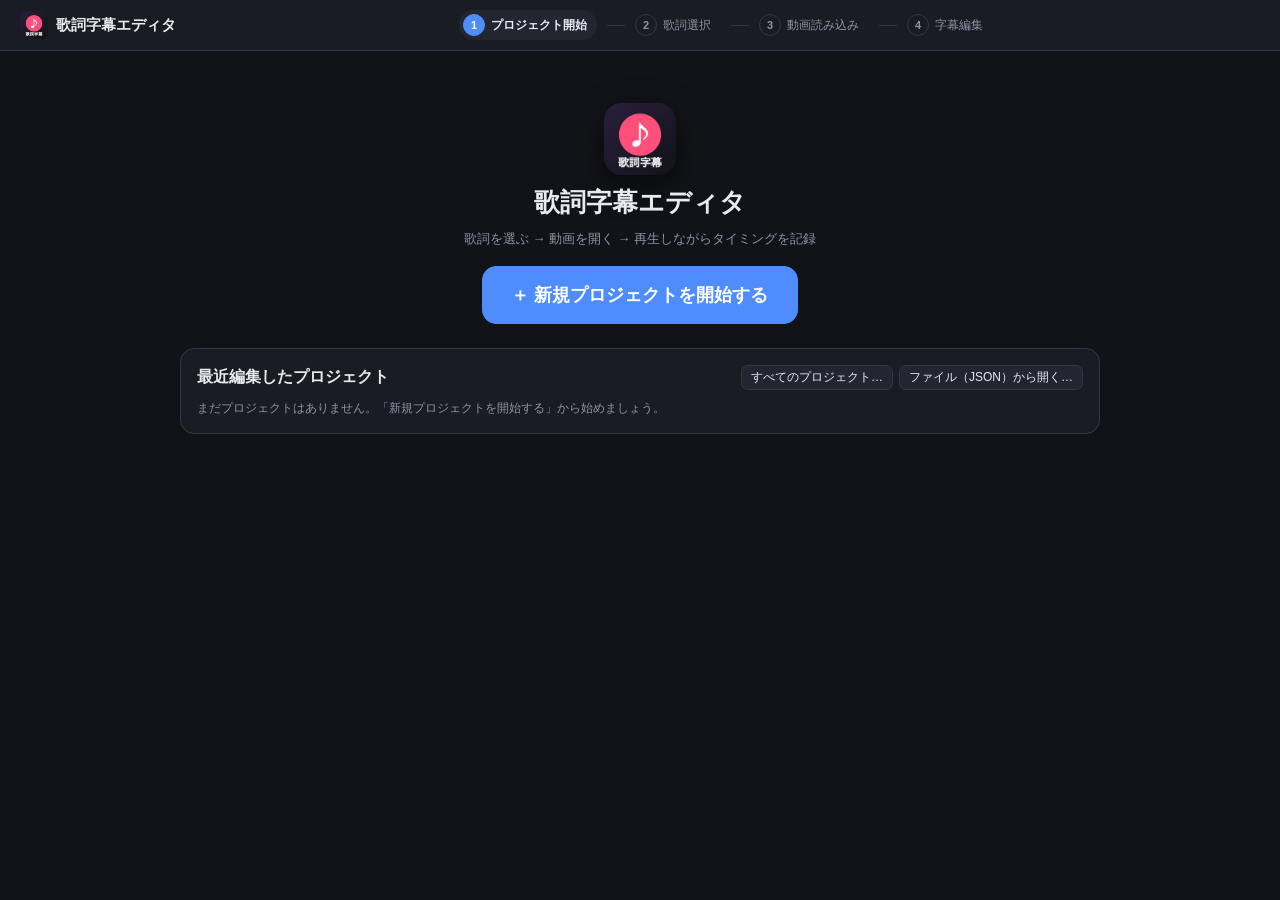
<file: index.html>
<!doctype html>
<html lang="ja">
<head>
<meta charset="utf-8">
<meta name="viewport" content="width=device-width, initial-scale=1, viewport-fit=cover">
<meta name="theme-color" content="#121318">
<meta name="apple-mobile-web-app-capable" content="yes">
<meta name="mobile-web-app-capable" content="yes">
<meta name="apple-mobile-web-app-status-bar-style" content="black-translucent">
<meta name="apple-mobile-web-app-title" content="歌詞字幕">
<link rel="manifest" href="manifest.webmanifest">
<link rel="apple-touch-icon" href="icons/apple-touch-icon.png">
<link rel="icon" type="image/png" href="icons/icon-192.png">
<title>歌詞字幕エディタ</title>
<link rel="stylesheet" href="css/app.css">
<script src="vendor/mp4box.all.min.js"></script>
<script src="vendor/mp4-muxer.min.js"></script>
<script type="module" src="js/app.js"></script>
</head>
<body>
<div id="app">
  <header class="topbar">
    <button id="btnHome" class="btn ghost icon" title="スタート画面へ（新規プロジェクト・保存済みプロジェクト）" aria-label="スタート画面へ">🏠</button>
    <div class="brand">歌詞字幕エディタ</div>
    <input id="projectName" class="project-name" placeholder="プロジェクト名" title="プロジェクト名">
    <div class="menu-wrap">
      <button id="btnProjectMenu" class="btn">プロジェクト ▾</button>
      <div id="projectMenu" class="menu" hidden>
        <button data-act="newProject">新規プロジェクト</button>
        <button data-act="openProjects">プロジェクトを開く…</button>
        <button data-act="save">保存 <kbd>⌘/Ctrl+S</kbd></button>
        <hr>
        <button data-act="exportJson">プロジェクトをJSONで書き出し</button>
        <button data-act="importJson">JSONから読み込み…</button>
        <hr>
        <button data-act="exportSrt">字幕を SRT で書き出し</button>
        <button data-act="exportAss">字幕を ASS で書き出し</button>
      </div>
    </div>
    <button id="btnBackVideo" class="btn" title="動画読み込みの画面に戻る（動画の確認・差し替え）">← 動画</button>
    <button id="btnOpenVideo" class="btn primary">動画を開く</button>
    <span id="saveState" class="save-state">—</span>
    <div class="spacer"></div>
    <button id="btnHelp" class="btn ghost" title="ショートカット">⌨ ショートカット</button>
    <button id="btnExport" class="btn accent">MP4 書き出し</button>
  </header>

  <main class="workspace">
    <!-- 左：歌詞とタイミング -->
    <aside class="panel left" id="leftPanel">
      <div class="left-head">
        <button id="btnCollapseLeft" class="btn icon sm ghost" title="歌詞・タイミングを縮小 / 展開">«</button>
        <span class="left-title">歌詞・タイミング</span>
        <button id="btnOpenLibrary" class="btn sm" title="歌詞ライブラリを別タブで開く">📚 歌詞ライブラリ ↗</button>
      </div>
      <section class="tab-body" data-tab="timing">
        <div class="lyric-head">
          <div>
            <div id="lyricTitle" class="lyric-title">歌詞が未設定です</div>
            <div id="recordStatus" class="muted small"></div>
          </div>
          <div class="row-btns">
            <button id="btnEditLines" class="btn sm" title="歌詞全体をテキストで編集">全体を編集</button>
          </div>
        </div>
        <div class="progress-line"><div id="recordProgress"></div></div>
        <div class="lyric-tools">
          <button id="btnCursorTop" class="btn sm ghost" title="記録位置を最初の未記録行へ">⤒ 未記録の先頭へ</button>
          <button id="btnClearTimings" class="btn sm ghost danger" title="すべてのタイミングを消去">タイミング全消去</button>
          <button id="btnShiftAll" class="btn sm ghost" title="全タイミングを一括でずらす">一括ずらし</button>
        </div>
        <ol id="lineList" class="line-list"></ol>
        <div id="lineEmpty" class="empty-hint" hidden>
          <p>まず歌詞を設定してください。</p>
          <button class="btn primary" id="btnEmptyNew">歌詞を入力</button>
          <button class="btn" id="btnEmptyLib">📚 ライブラリから選ぶ</button>
        </div>
      </section>
    </aside>

    <!-- 中央：プレビュー -->
    <section class="center">
      <div id="stageWrap" class="stage-wrap">
        <div id="stage" class="stage" hidden>
          <video id="video" playsinline preload="auto"></video>
          <div id="overlay" class="overlay"></div>
          <div id="recordFlash" class="record-flash"></div>
          <div class="rec-badge">● REC</div>
        </div>
        <div id="dropHint" class="drop-hint">
          <div class="drop-icon">🎬</div>
          <p><b>動画をここにドロップ</b> または</p>
          <button class="btn primary" id="btnOpenVideo2">動画を開く</button>
          <p class="muted small">MP4 / MOV（iPhone の縦動画 9:16、横 16:9、正方形 1:1 など）</p>
        </div>
        <div id="reloadBanner" class="reload-banner" hidden></div>
      </div>
      <div class="transport">
        <button id="btnToStart" class="btn icon" title="0:00 に戻る">⏮</button>
        <button id="btnPlay" class="btn icon" title="再生/一時停止 (Space)">▶</button>
        <span id="timeCur" class="time">0:00.000</span><span class="muted">/</span><span id="timeDur" class="time muted">0:00.000</span>
        <input id="seek" type="range" min="0" max="1000" step="1" value="0" class="seek">
        <select id="rate" title="再生速度">
          <option value="0.5">0.5×</option><option value="0.75">0.75×</option><option value="1" selected>1×</option><option value="1.25">1.25×</option><option value="1.5">1.5×</option>
        </select>
        <button id="btnMute" class="btn icon ghost" title="ミュート">🔊</button>
      </div>
      <div class="record-bar" id="recordBar">
        <button id="btnRecord" class="btn sm rec">● 記録開始</button>
        <button id="btnTap" class="tap-btn" type="button" tabindex="-1">
          <span class="tap-label"><span class="rec-dot"></span><span id="recordHint">次に記録する歌詞</span><kbd id="recordKeyLabel" hidden>Shift</kbd></span>
          <span id="nextLyric" class="next-lyric">—</span>
        </button>
        <button id="btnHideLyric" class="btn sm hide-btn" title="表示中の歌詞をこの時刻で消す（間奏など）。キーボードは E">⏹ 歌詞を消す</button>
        <button id="btnUndo" class="btn sm" title="直前の操作を取り消す（⌘/Ctrl+Z）">↶ 取り消し</button>
      </div>
      <div class="design-dock" id="designDock">
        <button type="button" class="panel-title collapsible" id="styleTitle" title="クリックで開閉">字幕デザイン<span class="chev">▾</span></button>
        <div id="stylePanel" class="style-panel"></div>
      </div>
    </section>

    <!-- 右：デザイン -->
    <aside class="panel right" id="rightPanel">
      <div class="panel-title">記録設定</div>
      <div class="style-panel">
        <label class="field"><span>記録キー</span>
          <select id="recordKey">
            <option value="Shift">Shift（左右どちらでも）</option>
            <option value="Enter">Enter</option>
            <option value="KeyJ">J</option>
            <option value="KeyF">F</option>
            <option value="Tab">Tab</option>
          </select>
        </label>
        <label class="field"><span>反応遅れ補正</span>
          <span class="inline"><input id="recordOffset" type="number" step="0.01" min="0" max="1"> 秒 早める</span>
        </label>
        <label class="field"><span>← → の移動量</span>
          <span class="inline"><input id="seekStep" type="number" step="0.5" min="0.1" max="30"> 秒</span>
        </label>
      </div>
      <div class="panel-title">動画情報</div>
      <div id="videoInfo" class="style-panel small muted">動画が読み込まれていません</div>
    </aside>
  </main>

  <!-- 下：タイムライン -->
  <footer class="timeline-area">
    <div class="tl-toolbar">
      <button id="btnToStart2" class="btn sm" title="0:00 に戻る">⏮ 0:00</button>
      <button id="btnPlay2" class="btn icon sm" title="再生/一時停止">▶</button>
      <span id="tlTime" class="time small">0:00.000</span>
      <label class="small muted">ズーム <input id="tlZoom" type="range" min="10" max="400" value="80"></label>
      <label class="small muted"><input id="tlFollow" type="checkbox" checked> 再生位置を追従</label>
      <div class="tl-sel" id="tlSel">
        <span class="tl-sel-label" id="tlSelLabel">ブロックを選ぶと修正・分割・削除できます</span>
        <button id="btnCueEdit" class="btn sm" title="選んだ歌詞の文字を修正">✏️ 修正</button>
        <button id="btnCueSplit" class="btn sm" title="選んだブロックを赤い線（再生位置）の位置で2つのブロックに分ける">✂ カーソル位置で分割</button>
        <button id="btnCueDelete" class="btn sm danger" title="選んだ歌詞を削除">🗑 削除</button>
      </div>
      <div class="spacer"></div>
      <button id="btnCompact" class="btn sm ghost" title="タイムラインを縮めてプレビューを大きくする">⤢ プレビュー拡大</button>
      <button id="btnExport2" class="btn accent sm">MP4 書き出し</button>
    </div>
    <div id="timeline" class="timeline" tabindex="-1">
      <div id="tlInner" class="tl-inner">
        <canvas id="tlRuler" class="tl-ruler"></canvas>
        <canvas id="tlWave" class="tl-wave"></canvas>
        <div id="tlCues" class="tl-cues"></div>
        <div id="tlPlayhead" class="tl-playhead"></div>
      </div>
    </div>
  </footer>
</div>

<!-- プロジェクト開始フロー（スタート画面・歌詞選択・動画読み込み）。js/flow.js が中身を作る -->
<div id="flow" class="flow" hidden></div>

<!-- モーダル -->
<div id="modal" class="modal" hidden>
  <div class="modal-card" id="modalCard"></div>
</div>
<div id="toast" class="toast"></div>
<input type="file" id="fileVideo" accept="video/mp4,video/quicktime,.mp4,.mov,.m4v" hidden>
<input type="file" id="fileJson" accept="application/json,.json" hidden>
<input type="file" id="fileFont" accept=".ttf,.otf,.woff,.woff2" hidden>
</body>
</html>
</file>
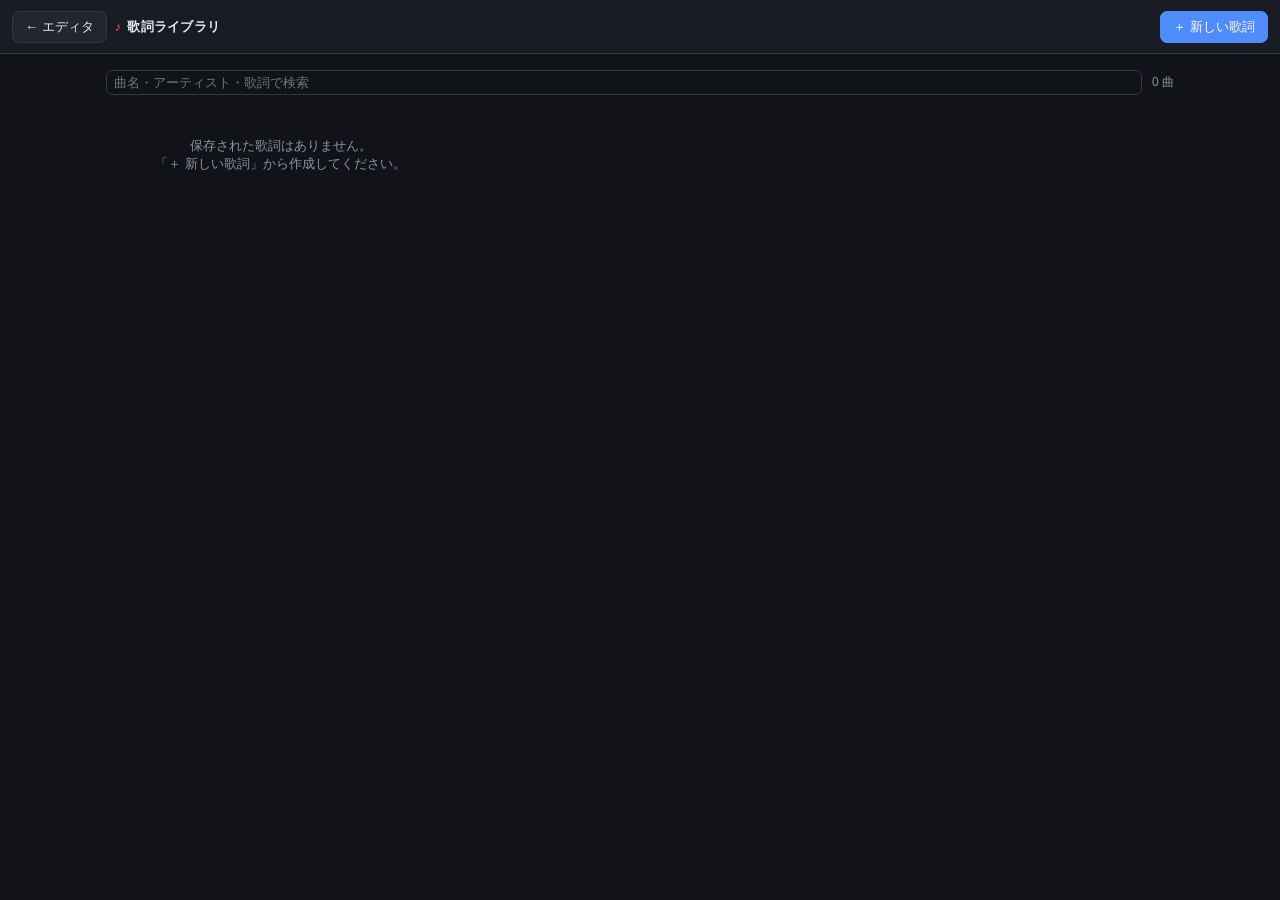
<file: library.html>
<!doctype html>
<html lang="ja">
<head>
<meta charset="utf-8">
<meta name="viewport" content="width=device-width, initial-scale=1, viewport-fit=cover">
<meta name="theme-color" content="#121318">
<meta name="apple-mobile-web-app-capable" content="yes">
<meta name="apple-mobile-web-app-status-bar-style" content="black-translucent">
<title>歌詞ライブラリ</title>
<link rel="manifest" href="manifest.webmanifest">
<link rel="apple-touch-icon" href="icons/apple-touch-icon.png">
<link rel="icon" type="image/png" href="icons/icon-192.png">
<link rel="stylesheet" href="css/app.css">
<script type="module" src="js/library-page.js"></script>
</head>
<body class="page-library">
  <header class="topbar lib-topbar">
    <a class="btn" id="btnBack" href="index.html#/edit">← エディタ</a>
    <div class="brand">歌詞ライブラリ</div>
    <div class="spacer"></div>
    <button id="btnNewLyrics" class="btn primary">＋ 新しい歌詞</button>
  </header>
  <main class="lib-page">
    <div class="lib-page-head">
      <input id="libSearch" type="search" placeholder="曲名・アーティスト・歌詞で検索">
      <span id="libCount" class="muted small"></span>
    </div>
    <ul id="libraryList" class="lib-list lib-grid"></ul>
  </main>
  <!-- スマートフォン用：片手で押しやすいよう画面下部に固定（ホームインジケーターに重ならないよう safe-area を確保） -->
  <nav class="lib-bottombar" aria-label="操作">
    <a class="btn" id="btnBack2" href="index.html#/edit">← エディタ</a>
    <button id="btnNewLyrics2" class="btn primary">＋ 新しい歌詞</button>
  </nav>
  <div id="modal" class="modal" hidden><div class="modal-card" id="modalCard"></div></div>
  <div id="toast" class="toast"></div>
</body>
</html>
</file>
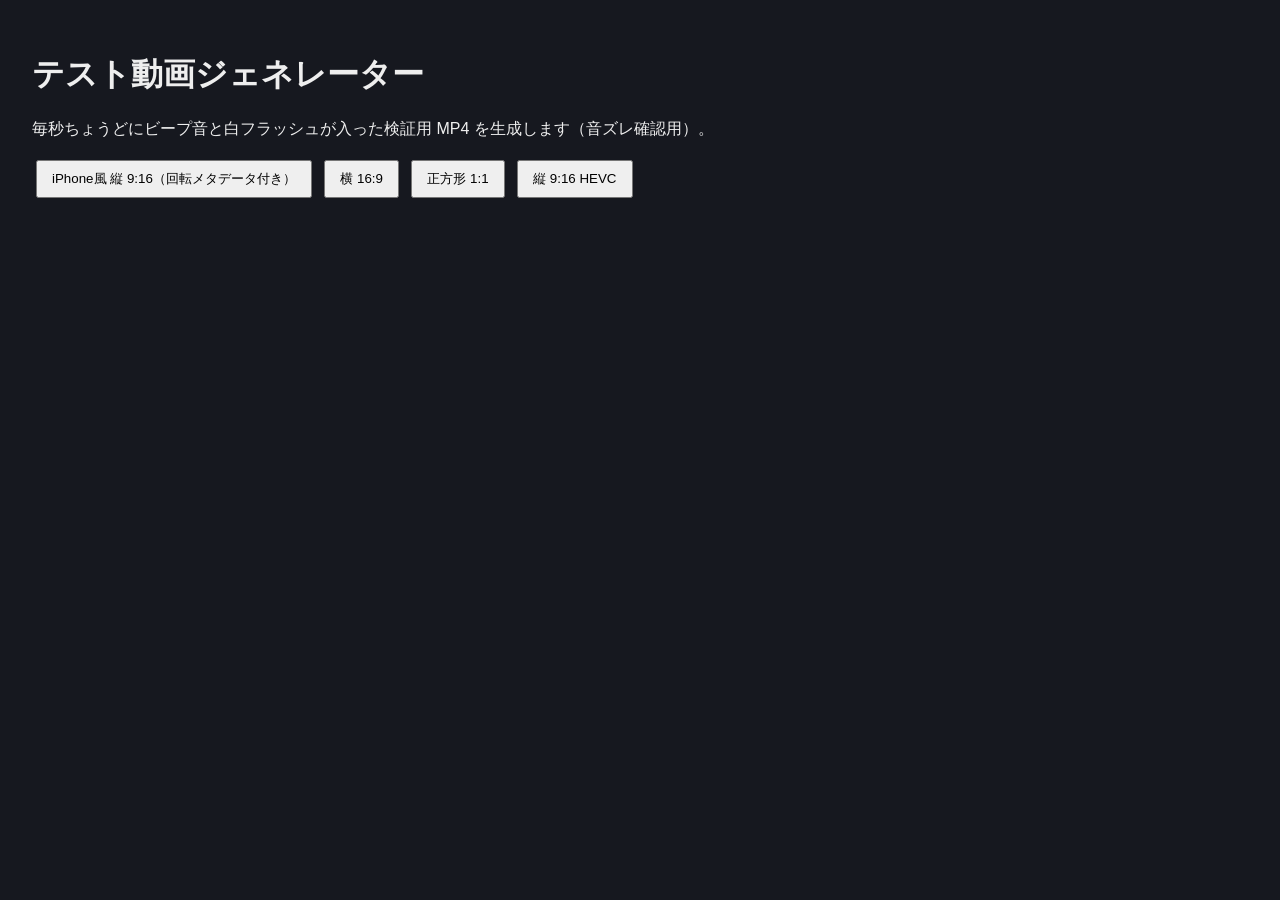
<file: tools/make-test-video.html>
<!doctype html>
<html lang="ja"><head><meta charset="utf-8"><title>テスト動画ジェネレーター</title>
<script src="../vendor/mp4-muxer.min.js"></script>
<style>body{font-family:sans-serif;background:#16181f;color:#eee;padding:24px}button{margin:4px;padding:8px 14px}a{color:#8cf;display:block;margin:4px 0}</style></head>
<body>
<h1>テスト動画ジェネレーター</h1>
<p>毎秒ちょうどにビープ音と白フラッシュが入った検証用 MP4 を生成します（音ズレ確認用）。</p>
<button data-c='{"width":1080,"height":1920,"rotation":90}'>iPhone風 縦 9:16（回転メタデータ付き）</button>
<button data-c='{"width":1920,"height":1080}'>横 16:9</button>
<button data-c='{"width":1080,"height":1080}'>正方形 1:1</button>
<button data-c='{"width":1080,"height":1920,"codec":"hevc"}'>縦 9:16 HEVC</button>
<div id="out"></div>
<script type="module">
import { makeTestVideo } from './testvideo.js';
document.querySelectorAll('button').forEach(b => b.onclick = async () => {
  b.disabled = true;
  try { const f = await makeTestVideo({ seconds: 10, ...JSON.parse(b.dataset.c) });
    const a = document.createElement('a'); a.href = URL.createObjectURL(f); a.download = f.name; a.textContent = `${f.name} (${(f.size/1e6).toFixed(1)} MB)`; document.getElementById('out').appendChild(a);
  } catch (e) { alert(e.message); } b.disabled = false;
});
</script></body></html>
</file>
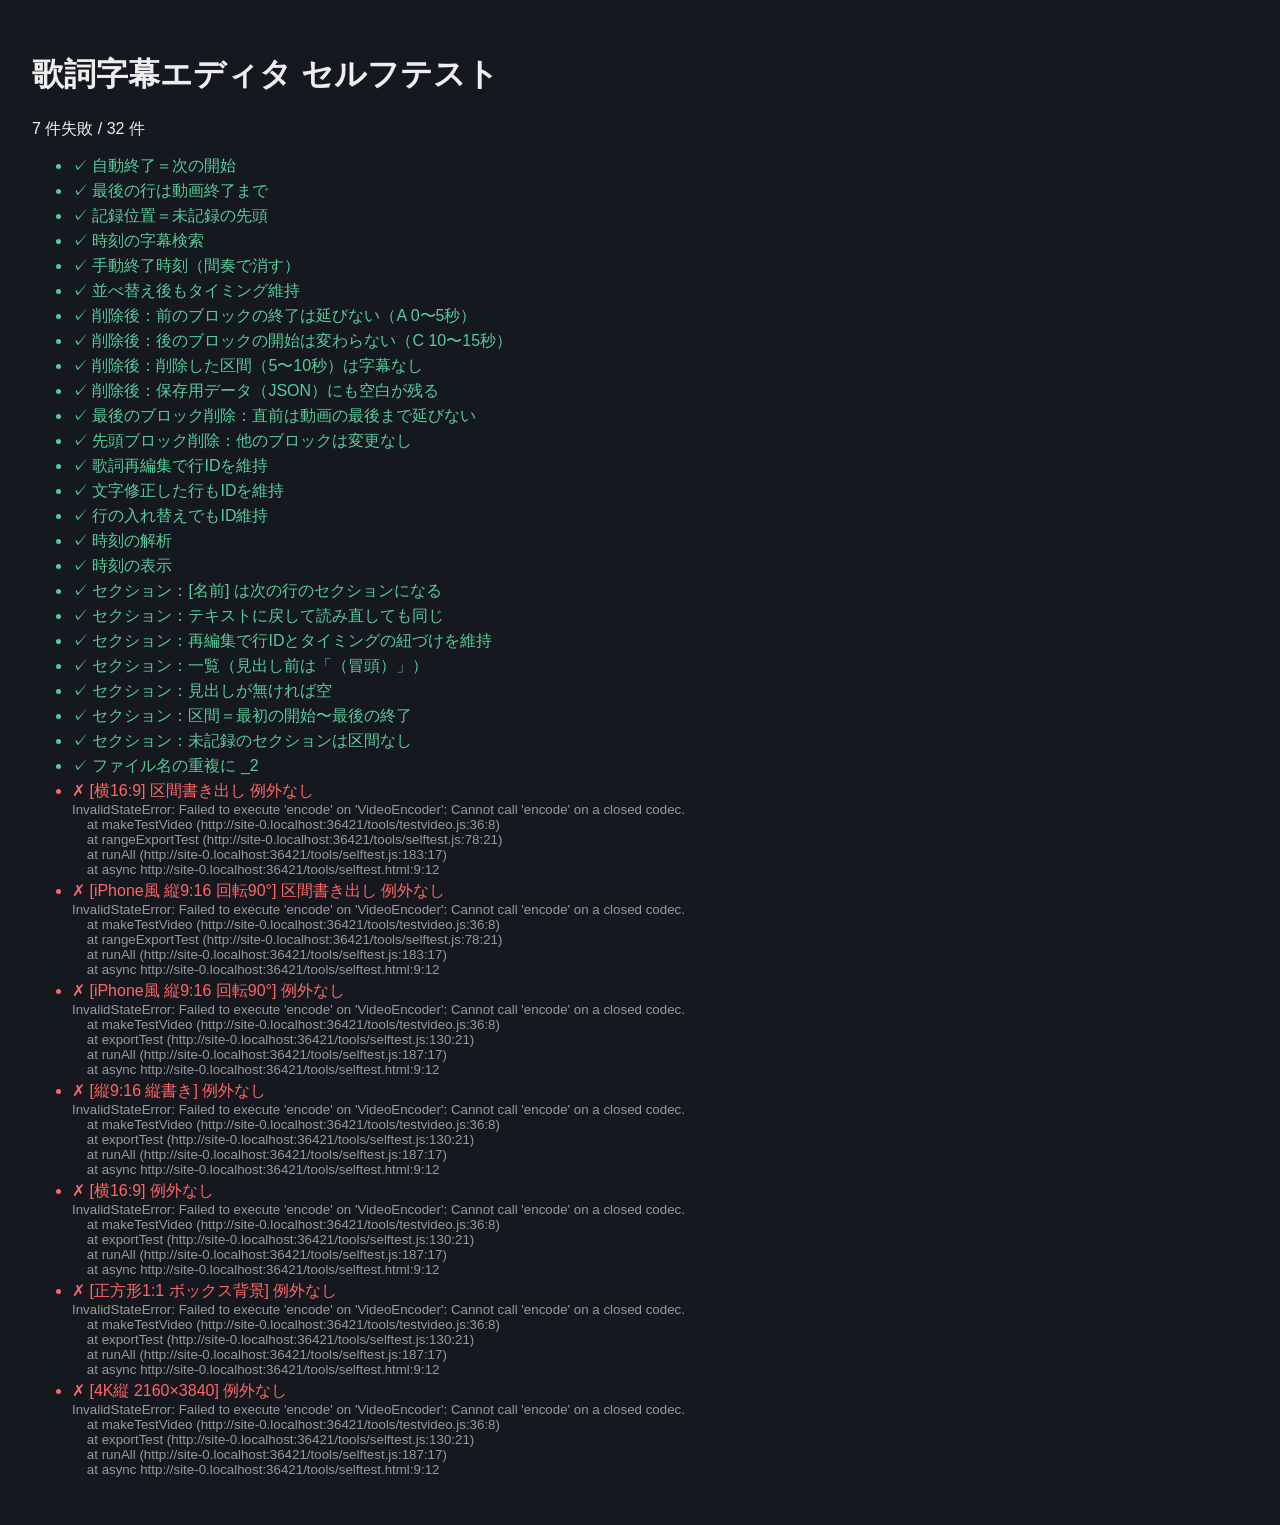
<file: tools/selftest.html>
<!doctype html>
<html lang="ja"><head><meta charset="utf-8"><title>セルフテスト</title>
<script src="../vendor/mp4box.all.min.js"></script><script src="../vendor/mp4-muxer.min.js"></script>
<style>body{font-family:-apple-system,sans-serif;background:#16181f;color:#eee;padding:24px}li{margin:4px 0}.p{color:#5c9}.f{color:#f66}small{color:#999;display:block;white-space:pre-wrap;word-break:break-all}</style></head>
<body><h1>歌詞字幕エディタ セルフテスト</h1><p id="sum">実行中…</p><ul id="list"></ul>
<script type="module">
import { runAll } from './selftest.js';
const render = rs => { document.getElementById('list').innerHTML = rs.map(r => `<li class="${r.pass ? 'p' : 'f'}">${r.pass ? '✓' : '✗'} ${r.name}${!r.pass && r.detail ? `<small>${r.detail}</small>` : ''}</li>`).join(''); };
const rs = await runAll(render);
render(rs);
const fail = rs.filter(r => !r.pass).length;
document.getElementById('sum').textContent = fail ? `${fail} 件失敗 / ${rs.length} 件` : `すべて成功（${rs.length} 件）`;
window.__selftest = rs;
</script></body></html>
</file>
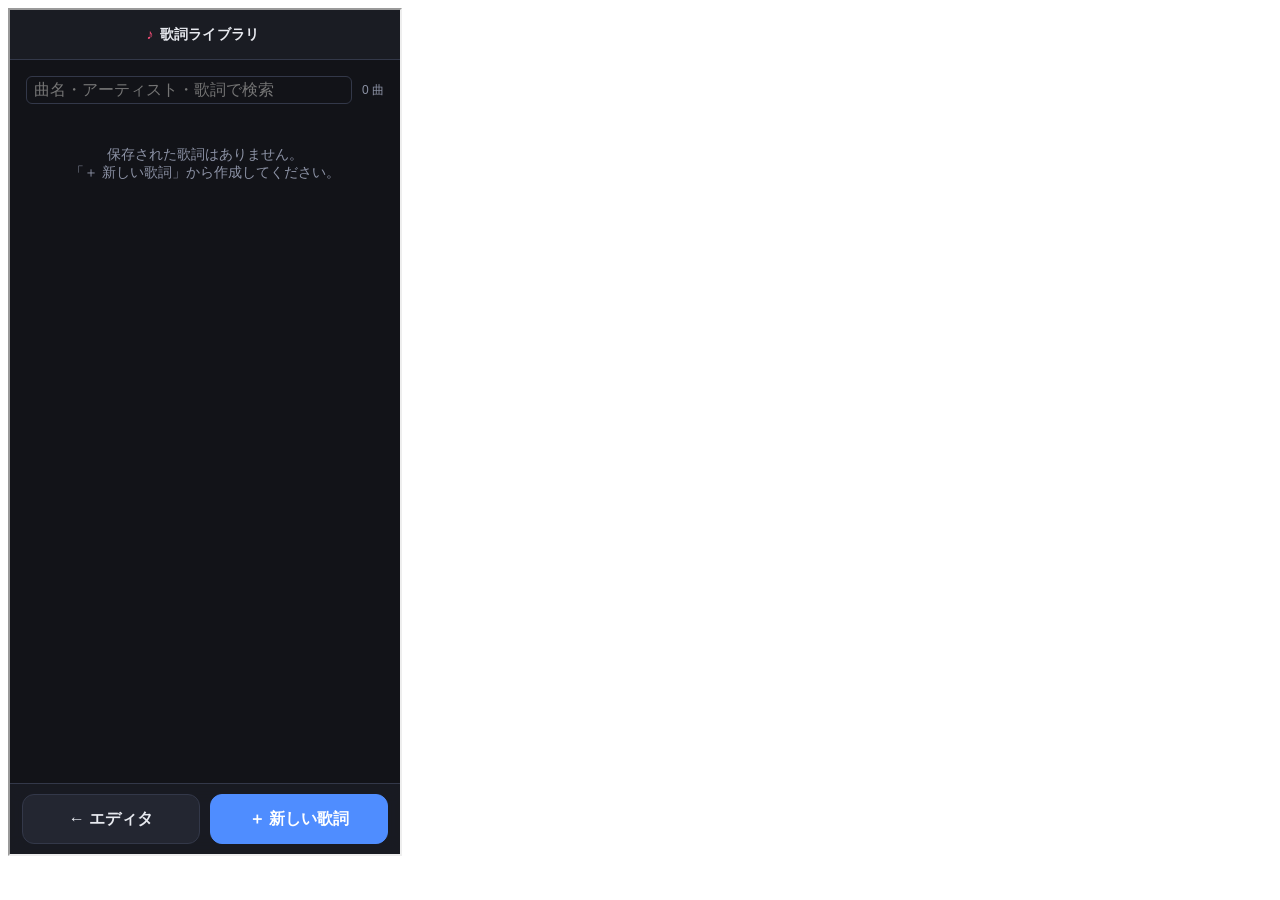
<file: tools/smoke-lib.html>
<!doctype html><html lang="ja"><head><meta charset="utf-8"><title>起動チェック（ライブラリ）</title></head>
<body><iframe id="f" src="../library.html" style="width:390px;height:844px"></iframe>
<script>
const f = document.getElementById('f'), errs = [];
f.addEventListener('load', () => {
  const w = f.contentWindow;
  w.addEventListener('error', e => errs.push(e.message));
  w.addEventListener('unhandledrejection', e => errs.push(String(e.reason)));
  setTimeout(() => {
    const d = w.document;
    fetch('/report', { method: 'POST', body: JSON.stringify({ page: 'library', errs, count: d.querySelector('#libCount')?.textContent, newBtn: !!d.querySelector('#btnNewLyrics') }) });
  }, 2000);
});
</script></body></html>
</file>
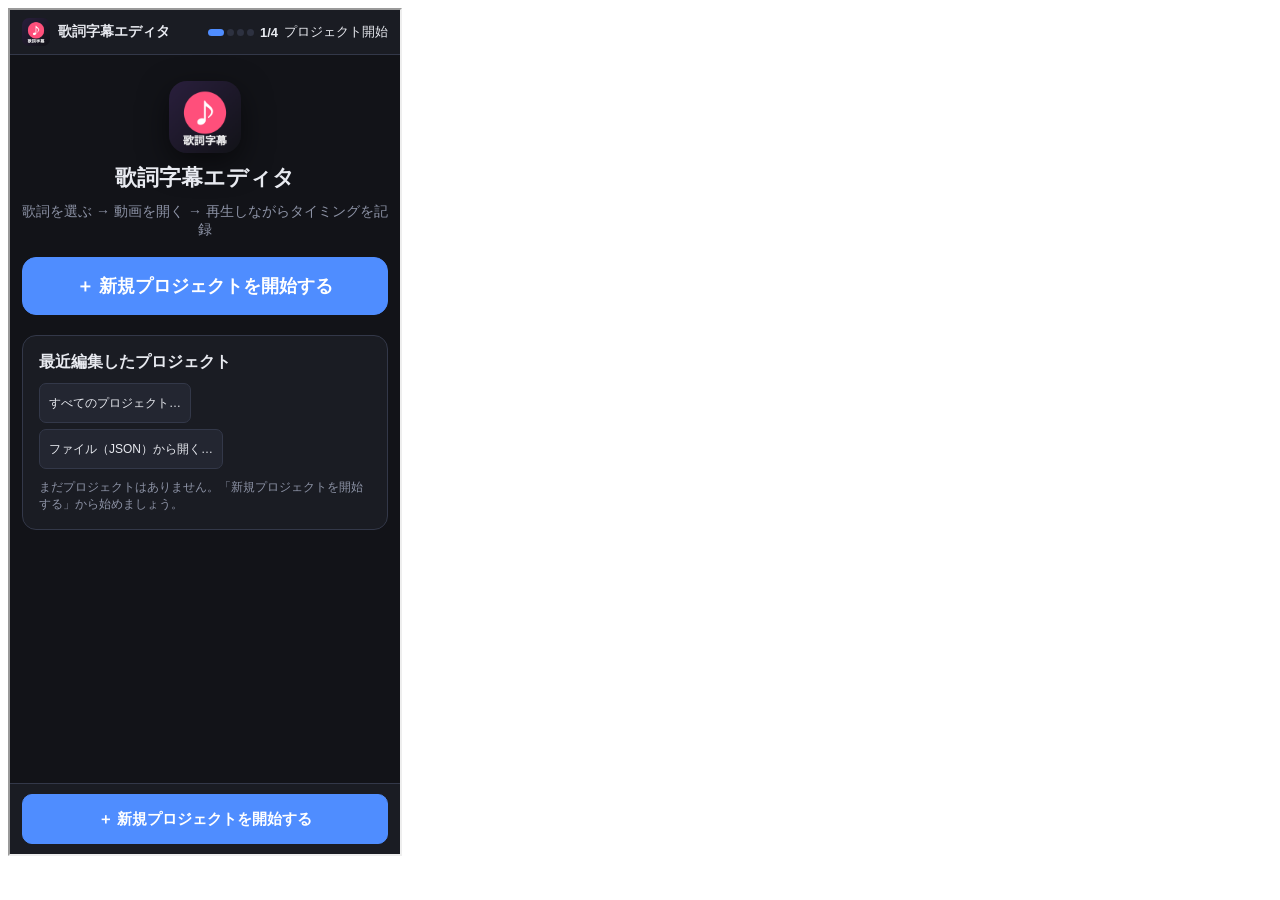
<file: tools/smoke.html>
<!doctype html><html lang="ja"><head><meta charset="utf-8"><title>起動チェック</title></head>
<body><iframe id="f" src="../index.html?nosw" style="width:390px;height:844px"></iframe><pre id="o"></pre>
<script>
const f = document.getElementById('f'), errs = [];
f.addEventListener('load', () => {
  const w = f.contentWindow;
  w.addEventListener('error', e => errs.push(e.message));
  w.addEventListener('unhandledrejection', e => errs.push(String(e.reason)));
  setTimeout(async () => {
    const d = w.document, a = w.app;
    const fam = d.querySelector('#fontSelect');
    const R = { errs, hasProject: !!a?.project, fonts: fam ? [...fam.querySelectorAll('optgroup')].map(g => g.label + '(' + g.children.length + ')') : null,
      tapBtn: !!d.querySelector('#btnTap'), hideBtn: !!d.querySelector('#btnHideLyric'), libBtn: !!d.querySelector('#btnOpenLibrary'), toast: d.querySelector('#toast')?.textContent };
    document.getElementById('o').textContent = JSON.stringify(R, null, 1);
    fetch('/report', { method: 'POST', body: JSON.stringify(R, null, 1) });
  }, 2500);
});
</script></body></html>
</file>
<file: css/app.css>
:root {
  --bg: #121318; --bg2: #1a1c23; --bg3: #232631; --bg4: #2d3140; --line: #333849;
  --fg: #e8eaf0; --muted: #8d93a6; --accent: #ff4f7b; --primary: #4f8dff; --ok: #35c98a; --warn: #ffb547; --danger: #ff5a5a;
  --cue: #4f8dff; --cue-sel: #ff4f7b;
  --left-w: 330px; --right-w: 300px; --tl-h: 168px;
  font-family: -apple-system, BlinkMacSystemFont, "Hiragino Sans", "Hiragino Kaku Gothic ProN", "Yu Gothic UI", "Segoe UI", sans-serif;
  font-size: 13px; color: var(--fg); background: var(--bg);
}
* { box-sizing: border-box; }
html, body { margin: 0; height: 100%; background: var(--bg); overflow: hidden; }
button, input, select, textarea { font: inherit; color: inherit; }
[hidden] { display: none !important; }
kbd { font-family: ui-monospace, SFMono-Regular, Menlo, monospace; font-size: 11px; background: var(--bg4); border: 1px solid var(--line); border-bottom-width: 2px; border-radius: 4px; padding: 0 5px; }
.muted { color: var(--muted); }
.small { font-size: 12px; }
.spacer { flex: 1; }

.btn { background: var(--bg3); border: 1px solid var(--line); border-radius: 7px; padding: 6px 12px; cursor: pointer; white-space: nowrap; transition: background .12s, border-color .12s; }
.btn:hover { background: var(--bg4); }
.btn:disabled { opacity: .45; cursor: default; }
.btn.sm { padding: 3px 9px; font-size: 12px; }
.btn.primary { background: var(--primary); border-color: var(--primary); color: #fff; }
.btn.primary:hover { filter: brightness(1.1); }
.btn.accent { background: var(--accent); border-color: var(--accent); color: #fff; font-weight: 600; }
.btn.accent:hover { filter: brightness(1.1); }
.btn.ghost { background: transparent; }
.btn.ghost:hover { background: var(--bg3); }
.btn.danger { color: var(--danger); }
.btn.icon { width: 34px; padding: 5px 0; text-align: center; }
.btn.icon.sm { width: 28px; padding: 2px 0; }
.btn.rec { background: #3a1b24; border-color: #6b2b3c; color: #ff8aa6; }

input[type=text], input[type=number], input[type=search], input:not([type]), select, textarea {
  background: var(--bg); border: 1px solid var(--line); border-radius: 6px; padding: 4px 7px; outline: none;
}
input:focus, select:focus, textarea:focus { border-color: var(--primary); }
input[type=range] { accent-color: var(--primary); }
input[type=color] { width: 34px; height: 24px; padding: 0; border: 1px solid var(--line); border-radius: 5px; background: none; cursor: pointer; }

#app { display: grid; grid-template-rows: 50px 1fr var(--tl-h); grid-template-columns: minmax(0, 1fr); height: 100vh; height: 100dvh; padding: env(safe-area-inset-top) env(safe-area-inset-right) 0 env(safe-area-inset-left); }

/* ヘッダー */
.topbar { display: flex; align-items: center; gap: 8px; padding: 0 12px; background: var(--bg2); border-bottom: 1px solid var(--line); min-width: 0; }
.brand { font-weight: 700; letter-spacing: .02em; margin-right: 4px; white-space: nowrap; }
.brand::before { content: "♪"; color: var(--accent); margin-right: 6px; }
.project-name { width: 220px; min-width: 80px; background: transparent !important; border-color: transparent !important; font-weight: 600; }
.project-name:hover, .project-name:focus { border-color: var(--line) !important; background: var(--bg) !important; }
.save-state { color: var(--muted); font-size: 12px; white-space: nowrap; }
.save-state.dirty { color: var(--warn); }
.menu-wrap { position: relative; }
.menu { position: absolute; top: 110%; left: 0; z-index: 50; background: var(--bg3); border: 1px solid var(--line); border-radius: 8px; padding: 5px; min-width: 250px; box-shadow: 0 10px 30px #0008; }
.menu button { display: flex; justify-content: space-between; width: 100%; text-align: left; background: none; border: 0; padding: 7px 10px; border-radius: 5px; cursor: pointer; }
.menu button:hover { background: var(--bg4); }
.menu hr { border: 0; border-top: 1px solid var(--line); margin: 4px 0; }

/* ワークスペース */
.workspace { display: flex; min-height: 0; }
.panel { background: var(--bg2); display: flex; flex-direction: column; min-height: 0; overflow: hidden; }
.panel.left { width: var(--left-w); border-right: 1px solid var(--line); flex-shrink: 0; }
.panel.right { width: var(--right-w); border-left: 1px solid var(--line); overflow-y: auto; flex-shrink: 0; }
.tab-body { display: flex; flex-direction: column; flex: 1; min-height: 0; }
.panel-title { font-weight: 700; padding: 12px 14px 6px; font-size: 12px; color: var(--muted); letter-spacing: .05em; }

/* 歌詞・タイミング（見出し・縮小表示） */
.left-head { display: flex; align-items: center; gap: 6px; padding: 8px 10px; border-bottom: 1px solid var(--line); }
.left-title { flex: 1; font-weight: 700; white-space: nowrap; }
#app.left-collapsed .panel.left { width: 44px; cursor: pointer; }
#app.left-collapsed .panel.left .tab-body, #app.left-collapsed #btnOpenLibrary { display: none; }
#app.left-collapsed .left-head { flex-direction: column; border-bottom: 0; padding: 8px 4px; height: 100%; }
#app.left-collapsed .left-title { writing-mode: vertical-rl; flex: none; color: var(--muted); letter-spacing: .1em; }
.text-edit { flex: 1; display: grid; gap: 6px; min-width: 0; }
.text-edit-btns { display: flex; gap: 4px; flex-wrap: wrap; }
.line-actions + .line-actions { border-top: 1px dashed var(--line); padding-top: 6px; }
.hide-btn { color: #ffd38a; }
#app.recording .hide-btn { background: #3b2f12; border-color: #806221; }

/* 歌詞・タイミング */
.lyric-head { display: flex; justify-content: space-between; gap: 8px; padding: 10px 12px 6px; align-items: flex-start; }
.lyric-title { font-weight: 700; font-size: 14px; word-break: break-all; }
.row-btns { display: flex; gap: 4px; flex-shrink: 0; }
.progress-line { height: 3px; background: var(--bg4); margin: 0 12px; border-radius: 2px; overflow: hidden; }
.progress-line > div { height: 100%; background: var(--ok); width: 0; transition: width .2s; }
.lyric-tools { display: flex; gap: 2px; padding: 6px 8px; border-bottom: 1px solid var(--line); flex-wrap: wrap; }
.line-list { list-style: none; margin: 0; padding: 4px 6px 30px; overflow-y: auto; flex: 1; }
.line { border-radius: 7px; padding: 6px 8px; margin: 2px 0; cursor: pointer; border: 1px solid transparent; position: relative; }
.line:hover { background: var(--bg3); }
.line.selected { background: var(--bg3); border-color: var(--line); }
.line.cursor { box-shadow: inset 3px 0 0 var(--accent); }
.line.active { background: #1f2c45; }
.line.dragging { opacity: .4; }
.line.drop-before { border-top: 2px solid var(--primary); }
.line-main { display: flex; gap: 8px; align-items: baseline; }
.line-no { color: var(--muted); font-size: 11px; width: 22px; text-align: right; flex-shrink: 0; font-variant-numeric: tabular-nums; }
.line-dot { width: 8px; height: 8px; border-radius: 50%; background: var(--bg4); flex-shrink: 0; align-self: center; }
.line.recorded .line-dot { background: var(--ok); }
.line.cursor .line-dot { background: var(--accent); animation: pulse 1.2s infinite; }
@keyframes pulse { 50% { opacity: .35; } }
.line-text { flex: 1; word-break: break-all; line-height: 1.45; }
.line-time { font-family: ui-monospace, Menlo, monospace; font-size: 11px; color: var(--muted); white-space: nowrap; font-variant-numeric: tabular-nums; }
/* 各行の「ここから記録」 */
.line-rec { flex-shrink: 0; align-self: center; background: transparent; border: 1px solid var(--line); color: var(--muted); border-radius: 999px; font-size: 10px; padding: 1px 7px; cursor: pointer; white-space: nowrap; opacity: 0; transition: opacity .12s; }
.line:hover .line-rec, .line.selected .line-rec, .line.cursor .line-rec { opacity: 1; }
.line-rec:hover { border-color: var(--accent); color: #ffb3c6; }
.line.cursor .line-rec { background: #4a1a2b; border-color: var(--accent); color: #ffb3c6; font-weight: 700; }
@media (hover: none) { .line-rec { opacity: 1; font-size: 11px; padding: 3px 8px; } }
.line.recorded .line-time { color: #9fd9bf; }
.line-handle { cursor: grab; color: var(--muted); padding: 0 2px; user-select: none; }
.line-edit { margin-top: 7px; display: grid; gap: 6px; cursor: default; }
.adj { display: grid; grid-template-columns: 34px 1fr; align-items: center; gap: 6px; }
.adj-label { color: var(--muted); font-size: 11px; }
.adj-row { display: flex; gap: 3px; align-items: center; flex-wrap: wrap; }
.adj-row input { width: 78px; font-family: ui-monospace, Menlo, monospace; font-size: 12px; text-align: center; }
.adj-row .btn { padding: 2px 6px; font-size: 11px; }
.line-actions { display: flex; gap: 3px; flex-wrap: wrap; }
.line-actions .btn { padding: 2px 7px; font-size: 11px; }
.inline-edit { width: 100%; }
.empty-hint { padding: 30px 16px; text-align: center; color: var(--muted); }

/* ライブラリ */
.lib-head { display: flex; gap: 6px; padding: 10px; border-bottom: 1px solid var(--line); }
.lib-head input { flex: 1; min-width: 0; }
.lib-list { list-style: none; margin: 0; padding: 6px; overflow-y: auto; flex: 1; }
.lib-item { padding: 9px 10px; border-radius: 8px; border: 1px solid var(--line); margin-bottom: 6px; background: var(--bg); }
.lib-item.in-use { border-color: var(--primary); }
.lib-item-title { font-weight: 700; word-break: break-all; }
.lib-item-sub { color: var(--muted); font-size: 11px; margin: 2px 0 6px; }
.lib-item-preview { color: var(--muted); font-size: 12px; white-space: nowrap; overflow: hidden; text-overflow: ellipsis; margin-bottom: 7px; }
.lib-item-btns { display: flex; gap: 3px; flex-wrap: wrap; }
.lib-item-btns .btn { padding: 2px 7px; font-size: 11px; }

/* 歌詞ライブラリ（別ページ） */
body.page-library { overflow: auto; }
.lib-topbar { position: sticky; top: 0; z-index: 10; padding-top: env(safe-area-inset-top); min-height: 54px; }
.lib-topbar a.btn { text-decoration: none; color: var(--fg); }
.lib-page { max-width: 1100px; margin: 0 auto; padding: 16px; padding-bottom: calc(24px + env(safe-area-inset-bottom)); }
.lib-page-head { display: flex; gap: 10px; align-items: center; margin-bottom: 12px; }
.lib-page-head input { flex: 1; min-width: 0; }
.lib-grid { display: grid; grid-template-columns: repeat(auto-fill, minmax(300px, 1fr)); gap: 10px; padding: 0; overflow: visible; }
.lib-grid .lib-item { margin: 0; }
.lib-bottombar { display: none; }
.lib-bottombar a.btn { text-decoration: none; color: var(--fg); }

/* 中央 */
.center { flex: 1; display: flex; flex-direction: column; min-width: 0; min-height: 0; background: #0b0c10; }
.stage-wrap { flex: 1; position: relative; min-height: 0; display: flex; align-items: center; justify-content: center; overflow: hidden; padding: 10px; }
.stage { position: relative; background: #000; box-shadow: 0 0 0 1px #ffffff14, 0 10px 40px #000a; overflow: hidden; }
.stage video { position: absolute; inset: 0; width: 100%; height: 100%; object-fit: fill; display: block; }
.overlay { position: absolute; inset: 0; pointer-events: none; overflow: hidden; }
.overlay .cue { position: absolute; transform-origin: center center; will-change: transform, opacity; }
.record-flash { position: absolute; inset: 0; pointer-events: none; box-shadow: inset 0 0 0 0 var(--accent); transition: box-shadow .35s; }
.record-flash.on { box-shadow: inset 0 0 0 4px var(--accent); transition: none; }
.drop-hint { text-align: center; color: var(--muted); border: 2px dashed var(--line); border-radius: 14px; padding: 40px 50px; }
.drop-hint .drop-icon { font-size: 40px; }
.stage-wrap.dragover .drop-hint, .stage-wrap.dragover .stage { outline: 3px dashed var(--primary); }
.banner-close { position: absolute; top: 6px; right: 6px; width: 36px; height: 36px; border-radius: 50%; border: 1px solid #806221; background: rgba(0,0,0,.25); color: #ffe2a3; font-size: 16px; line-height: 1; cursor: pointer; }
.banner-close:hover { background: rgba(0,0,0,.45); }
.btn.danger-fill { background: var(--danger); border-color: var(--danger); color: #fff; font-weight: 700; }
.reload-banner { position: absolute; top: 12px; left: 50%; transform: translateX(-50%); background: #3b2f12; border: 1px solid #806221; color: #ffe2a3; padding: 10px 52px 10px 14px; border-radius: 9px; display: flex; gap: 10px; align-items: center; z-index: 5; max-width: 90%; flex-wrap: wrap; }
.transport { display: flex; align-items: center; gap: 8px; padding: 6px 12px; background: var(--bg2); border-top: 1px solid var(--line); }
.time { font-family: ui-monospace, Menlo, monospace; font-variant-numeric: tabular-nums; }
.seek { flex: 1; min-width: 60px; }
.record-bar { display: flex; align-items: stretch; gap: 8px; padding: 6px 12px; background: var(--bg2); border-top: 1px solid var(--line); min-height: 44px; }
.record-bar > .btn { align-self: center; }
.record-bar.done .next-lyric { color: var(--ok); }
/* 次の歌詞の表示 兼 記録ボタン（記録モード中だけ押せる） */
.tap-btn { flex: 1; min-width: 0; display: flex; flex-direction: column; justify-content: center; gap: 1px; text-align: left; background: transparent; border: 1px solid transparent; border-radius: 9px; padding: 3px 10px; pointer-events: none; touch-action: manipulation; -webkit-user-select: none; user-select: none; -webkit-tap-highlight-color: transparent; }
.tap-label { display: flex; align-items: center; gap: 6px; font-size: 11px; color: var(--muted); }
#app.recording .tap-btn { pointer-events: auto; cursor: pointer; background: #4a1a2b; border-color: var(--accent); }
#app.recording .tap-btn:active { background: var(--accent); transform: scale(.985); }
#app.recording .tap-label { color: #ffb3c6; font-weight: 700; }
.rec-key { color: var(--muted); font-size: 12px; white-space: nowrap; display: flex; align-items: center; gap: 6px; }
.rec-dot { width: 9px; height: 9px; border-radius: 50%; background: var(--bg4); }
#app.recording .rec-dot { background: var(--accent); animation: pulse 1s infinite; }
#app.recording .record-bar { background: #2a1820; border-top-color: #6b2b3c; }
#app.recording .next-lyric { white-space: normal; }
#app.recording .btn.rec { background: var(--accent); border-color: var(--accent); color: #fff; }
.rec-badge { position: absolute; top: 10px; left: 10px; background: var(--accent); color: #fff; font-weight: 700; font-size: 12px; padding: 3px 8px; border-radius: 5px; pointer-events: none; display: none; animation: pulse 1.2s infinite; }
#app.recording .rec-badge { display: block; }
#app.recording .stage { box-shadow: 0 0 0 2px var(--accent), 0 10px 40px #000a; }
.next-lyric { flex: 1; font-size: 15px; font-weight: 600; white-space: nowrap; overflow: hidden; text-overflow: ellipsis; }

/* 字幕デザイン（動画のすぐ下） */
/* PC：プレビューの高さを優先し、残りの高さで字幕デザインをスクロール表示する */
.design-dock { flex: 0 1 auto; min-height: 44px; max-height: 42vh; overflow-y: auto; background: var(--bg2); border-top: 1px solid var(--line); }
.center > .stage-wrap { min-height: min(52vh, 560px); }
.design-dock .panel-title.collapsible { margin-top: 0; border-top: 0; padding: 10px 14px; position: sticky; top: 0; background: var(--bg2); z-index: 2; }
.design-dock .style-panel { grid-template-columns: repeat(auto-fill, minmax(290px, 1fr)); column-gap: 22px; padding-bottom: 14px; }
.design-dock .sub-title, .design-dock .preset-row, .design-dock .font-note, .design-dock .size-step { grid-column: 1 / -1; }
.size-step { display: flex; align-items: center; gap: 8px; padding: 2px 0 4px; }
.size-step-label { font-weight: 700; margin-right: 4px; }
.size-btn { min-width: 92px; padding: 8px 12px; font-size: 14px; font-weight: 700; touch-action: manipulation; }
.size-val { min-width: 56px; text-align: center; font-variant-numeric: tabular-nums; font-weight: 700; font-size: 15px; }

/* 右：スタイル */
.style-panel { padding: 4px 14px 10px; display: grid; gap: 8px; }
.field { display: grid; grid-template-columns: 92px 1fr; align-items: center; gap: 8px; min-height: 26px; }
.field > span:first-child { color: var(--muted); font-size: 12px; }
.field select, .field input[type=text] { width: 100%; min-width: 0; }
.inline { display: flex; align-items: center; gap: 6px; min-width: 0; }
.inline input[type=range] { flex: 1; min-width: 0; }
.inline input[type=number] { width: 64px; }
.inline .val { width: 44px; text-align: right; font-variant-numeric: tabular-nums; color: var(--muted); font-size: 12px; }
.seg { display: flex; border: 1px solid var(--line); border-radius: 7px; overflow: hidden; }
.seg button { flex: 1; background: var(--bg); border: 0; padding: 5px 4px; cursor: pointer; font-size: 12px; }
.seg button + button { border-left: 1px solid var(--line); }
.seg button.on { background: var(--primary); color: #fff; }
.sub-title { font-size: 11px; color: var(--muted); border-top: 1px solid var(--line); padding-top: 8px; margin-top: 2px; font-weight: 700; }
.pos-pad { position: relative; width: 100%; aspect-ratio: 16/10; background: var(--bg); border: 1px solid var(--line); border-radius: 7px; cursor: crosshair; }
.pos-pad .dot { position: absolute; width: 12px; height: 12px; margin: -6px 0 0 -6px; border-radius: 50%; background: var(--accent); box-shadow: 0 0 0 3px #ff4f7b44; pointer-events: none; }
.pos-pad::before, .pos-pad::after { content: ""; position: absolute; background: var(--line); }
.pos-pad::before { left: 50%; top: 0; bottom: 0; width: 1px; }
.pos-pad::after { top: 50%; left: 0; right: 0; height: 1px; }
.preset-row { display: flex; flex-wrap: wrap; gap: 4px; }
.preset-row .btn { padding: 2px 8px; font-size: 11px; }
.preset-row .btn.preset.on { background: var(--primary); border-color: var(--primary); color: #fff; }
.preset-row .btn.preset.on::before { content: "✓ "; }
.panel-title.collapsible { display: flex; justify-content: space-between; align-items: center; width: 100%; background: none; border: 0; border-top: 1px solid var(--line); margin-top: 6px; padding-top: 12px; cursor: pointer; text-align: left; }
.panel-title.collapsible:hover { color: var(--fg); }
.panel-title.collapsible .chev { transition: transform .15s; }
.panel-title.collapsible.closed .chev { transform: rotate(-90deg); }
.font-note { font-size: 11px; color: var(--warn); margin: -4px 0 2px 100px; line-height: 1.4; }

/* タイムライン */
.timeline-area { background: var(--bg2); border-top: 1px solid var(--line); display: flex; flex-direction: column; min-height: 0; }
.tl-toolbar { display: flex; align-items: center; gap: 12px; padding: 5px 12px; border-bottom: 1px solid var(--line); flex-wrap: wrap; row-gap: 5px; }
.tl-toolbar label { display: flex; align-items: center; gap: 6px; white-space: nowrap; }
.tl-sel { display: flex; align-items: center; gap: 6px; min-width: 0; flex: 0 1 auto; padding: 3px 4px 3px 10px; border: 1px dashed var(--line); border-radius: 8px; }
.tl-sel.active { border-style: solid; border-color: var(--cue-sel); background: #2a1820; }
.tl-sel-label { font-size: 12px; color: var(--muted); white-space: nowrap; overflow: hidden; text-overflow: ellipsis; max-width: 260px; }
.tl-sel.active .tl-sel-label { color: var(--fg); font-weight: 600; }

.timeline { touch-action: pan-x; flex: 1; overflow-x: auto; overflow-y: hidden; position: relative; outline: none; }
.tl-inner { position: relative; height: 100%; min-width: 100%; }
.tl-ruler { position: absolute; top: 0; left: 0; height: 22px; display: block; }
.tl-wave { position: absolute; top: 22px; left: 0; height: 38px; display: block; opacity: .8; }
.tl-cues { position: absolute; top: 64px; left: 0; right: 0; bottom: 6px; }
.tl-cue { touch-action: none; position: absolute; top: 0; bottom: 0; background: #284477; border: 1px solid var(--cue); border-radius: 5px; color: #dfe9ff; font-size: 12px; padding: 4px 8px; overflow: hidden; white-space: nowrap; text-overflow: ellipsis; cursor: grab; user-select: none; }
.tl-cue.auto-end { border-right-style: dashed; }
.tl-cue.sel { background: #5a2236; border-color: var(--cue-sel); color: #fff; z-index: 2; }
.tl-cue.active { box-shadow: 0 0 0 2px #fff6; }
.tl-cue .h { position: absolute; top: 0; bottom: 0; width: 7px; cursor: ew-resize; }
.tl-cue .h.l { left: 0; } .tl-cue .h.r { right: 0; }
.tl-cue .h:hover { background: #fff3; }
.tl-cue .n { color: #9fb7e8; margin-right: 6px; font-size: 10px; }
.tl-playhead { position: absolute; top: 0; bottom: 0; width: 2px; background: var(--accent); pointer-events: none; z-index: 5; }
.tl-playhead::before { content: ""; position: absolute; top: 0; left: -5px; border: 6px solid transparent; border-top-color: var(--accent); }

#app.compact { --tl-h: 92px; }
#app.compact .tl-wave { display: none; }
#app.compact .tl-cues { top: 26px; bottom: 4px; }

/* モーダル・トースト */
.modal { position: fixed; inset: 0; background: #000a; display: flex; align-items: center; justify-content: center; z-index: 100; padding: 16px; }
.modal-card { background: var(--bg2); border: 1px solid var(--line); border-radius: 14px; width: min(640px, 100%); max-height: calc(100vh - 32px); display: flex; flex-direction: column; box-shadow: 0 20px 60px #000c; }
.modal-card.wide { width: min(860px, 100%); }
.modal-head { padding: 14px 18px; border-bottom: 1px solid var(--line); font-weight: 700; font-size: 15px; display: flex; justify-content: space-between; align-items: center; }
.modal-body { padding: 16px 18px; overflow-y: auto; display: grid; gap: 12px; }
.modal-foot { padding: 12px 18px; border-top: 1px solid var(--line); display: flex; gap: 8px; justify-content: flex-end; align-items: center; flex-wrap: wrap; }
.modal-body label.block { display: grid; gap: 5px; }
.modal-body label.block > span { color: var(--muted); font-size: 12px; }
.modal-body textarea { width: 100%; min-height: 300px; resize: vertical; line-height: 1.7; font-size: 14px; }
.modal-body input[type=text], .modal-body input:not([type]) { width: 100%; }
.bar { height: 10px; background: var(--bg4); border-radius: 5px; overflow: hidden; }
.bar > div { height: 100%; width: 0; background: linear-gradient(90deg, var(--primary), var(--accent)); transition: width .2s; }
.export-log { font-family: ui-monospace, Menlo, monospace; font-size: 11px; color: var(--muted); background: var(--bg); border-radius: 6px; padding: 8px; max-height: 120px; overflow: auto; white-space: pre-wrap; }
.kbd-table { width: 100%; border-collapse: collapse; }
.kbd-table td { padding: 6px 4px; border-bottom: 1px solid var(--line); }
.kbd-table td:first-child { width: 170px; }
.proj-list { list-style: none; margin: 0; padding: 0; display: grid; gap: 6px; }
.proj-list li { display: flex; gap: 8px; align-items: center; padding: 8px 10px; border: 1px solid var(--line); border-radius: 8px; background: var(--bg); }
.proj-list li.current { border-color: var(--primary); }
.proj-list .grow { flex: 1; min-width: 0; }
.toast { position: fixed; left: 50%; bottom: calc(var(--tl-h) + 20px); transform: translateX(-50%) translateY(10px); background: var(--bg4); border: 1px solid var(--line); padding: 9px 16px; border-radius: 9px; opacity: 0; pointer-events: none; transition: opacity .2s, transform .2s; z-index: 200; box-shadow: 0 8px 24px #0009; max-width: 90vw; }
.toast.show { opacity: 1; transform: translateX(-50%); }
.toast.err { border-color: var(--danger); color: #ffc2c2; }

/* レスポンシブ */
@media (max-width: 1280px) { :root { --left-w: 290px; --right-w: 260px; } }
@media (max-width: 1050px) {
  html, body { overflow: auto; }
  #app { display: flex; flex-direction: column; height: auto; min-height: 100vh; }
  .topbar { flex-wrap: wrap; padding: 8px 12px; min-height: 50px; }
  .workspace { display: contents; }
  .center { order: 1; height: auto; flex: none; }
  .stage-wrap { height: 64vh; height: 64dvh; min-height: 420px; flex: none; }
  .design-dock { max-height: none; min-height: 0; }
  .center > .stage-wrap { min-height: 420px; }
  .timeline-area { order: 2; height: var(--tl-h); flex: none; }
  .panel.left { order: 3; width: 100%; height: 60vh; border-right: 0; border-top: 1px solid var(--line); flex: none; }
  .panel.right { order: 4; width: 100%; border-left: 0; border-top: 1px solid var(--line); overflow: visible; flex: none; }
}

.install-hint { position: fixed; left: 8px; right: 8px; bottom: calc(8px + env(safe-area-inset-bottom)); z-index: 150; display: flex; gap: 10px; align-items: flex-start; background: #1f2c45; border: 1px solid var(--primary); border-radius: 12px; padding: 12px; font-size: 13px; line-height: 1.5; box-shadow: 0 10px 30px #000a; }
.install-hint > div { flex: 1; }

/* スマートフォン（iPhone 縦持ちなど） */
@media (max-width: 700px) {
  :root { --tl-h: 250px; font-size: 14px; }
  .brand, #saveState, #btnHelp { display: none; }
  .topbar { gap: 6px; padding: 6px 8px; }
  .project-name { flex: 1 1 100%; order: -1; width: auto; font-size: 15px; }
  .topbar .btn { padding: 7px 10px; }
  .topbar .spacer { display: none; }
  #btnExport { margin-left: auto; }
  .center { height: auto; min-height: 0; }
  .stage-wrap { height: 52vh; height: 52dvh; min-height: 300px; flex: none; padding: 6px; }
  .center > .stage-wrap { min-height: 300px; }
  .transport { flex-wrap: wrap; gap: 6px; padding: 6px 8px; }
  .transport .seek { order: 5; flex: 1 1 100%; height: 28px; }
  .record-bar { flex-wrap: wrap; padding: 8px; position: sticky; bottom: 0; z-index: 20; padding-bottom: calc(8px + env(safe-area-inset-bottom)); }
  .tap-btn { order: 3; flex: 1 1 100%; min-height: 56px; }
  #app.recording .tap-btn { min-height: 96px; }
  #app.recording .next-lyric { font-size: 18px; }
  .record-bar > .btn { padding: 8px 14px; font-size: 14px; }
  #btnUndo { margin-left: auto; }
  .tl-toolbar { flex-wrap: wrap; gap: 8px; padding: 5px 8px; }
  .tl-toolbar label:first-of-type { display: none; }
  .tl-sel { flex: 1 1 100%; order: -1; flex-wrap: wrap; }
  .tl-sel-label { flex: 1 1 100%; max-width: none; }
  .tl-sel .btn { flex: 1; padding: 7px 6px; }
  .panel.left { height: 70vh; height: 70dvh; }
  #app.left-collapsed .panel.left { width: 100%; height: auto; }
  #app.left-collapsed .left-head { flex-direction: row; height: auto; }
  #app.left-collapsed .left-title { writing-mode: horizontal-tb; flex: 1; }
  .lib-grid { grid-template-columns: 1fr; }
  .lib-topbar .brand { display: block; }
  /* 歌詞ライブラリ：上部のボタンは隠し、画面下部の固定バーに置く */
  .lib-topbar #btnBack, .lib-topbar #btnNewLyrics { display: none; }
  .lib-topbar { justify-content: center; }
  .lib-bottombar { display: flex; gap: 10px; position: fixed; left: 0; right: 0; bottom: 0; z-index: 30;
    padding: 10px 12px calc(10px + env(safe-area-inset-bottom)); background: rgba(26, 28, 35, .96);
    border-top: 1px solid var(--line); -webkit-backdrop-filter: blur(10px); backdrop-filter: blur(10px); }
  .lib-bottombar .btn { flex: 1; min-height: 50px; display: flex; align-items: center; justify-content: center; font-size: 16px; font-weight: 700; border-radius: 12px; }
  /* 固定バーの分だけ下に余白を取り、最後の歌詞がバーに隠れないようにする */
  .lib-page { padding-bottom: calc(96px + env(safe-area-inset-bottom)); }
  .page-library .toast { bottom: auto; top: calc(10px + env(safe-area-inset-top)); }
  .line { padding: 9px 8px; }
  .line-handle { display: none; }
  .adj { grid-template-columns: 1fr; gap: 3px; }
  .adj-row .btn { padding: 6px 8px; font-size: 13px; }
  .adj-row input { width: 92px; }
  .line-actions .btn { padding: 6px 9px; font-size: 13px; }
  /* iOS で入力時に画面がズームされないよう 16px 以上にする */
  input, select, textarea { font-size: 16px !important; }
  .field { grid-template-columns: 84px 1fr; }
  .font-note { margin-left: 0; }
  .modal { padding: 0; align-items: flex-end; }
  .modal-card, .modal-card.wide { width: 100%; max-height: 92dvh; border-radius: 16px 16px 0 0; }
  .modal-foot { padding-bottom: calc(12px + env(safe-area-inset-bottom)); }
  .modal-body textarea { min-height: 40dvh; }
  .toast { top: calc(10px + env(safe-area-inset-top)); bottom: auto; }
  #btnPlay2, #tlTime, #btnExport2 { display: none; }
  .kbd-table td:first-child { width: 110px; }
}

/* セクション（Aメロ・サビなど） */
.sec-head { list-style: none; margin: 10px 0 2px; padding: 3px 8px; font-size: 11px; font-weight: 700; color: #ffaa3c; border-bottom: 1px solid #ffaa3c55; cursor: pointer; }
.sec-head:first-child { margin-top: 2px; }
.sec-head:hover { background: #ffaa3c14; }
.lib-item-secs { display: flex; flex-wrap: wrap; gap: 4px; margin-bottom: 6px; }
.sec-chip { font-size: 10px; color: #ffaa3c; border: 1px solid #ffaa3c66; border-radius: 999px; padding: 0 7px; }
.ex-secs { display: flex; flex-direction: column; gap: 6px; border: 1px solid var(--line); border-radius: 10px; padding: 10px; margin-bottom: 10px; }
.ex-sec { display: flex; align-items: center; gap: 8px; flex-wrap: wrap; }
.ex-sec.off { opacity: .5; }
.ex-results { list-style: none; margin: 0; padding: 0; display: flex; flex-direction: column; gap: 6px; }
.ex-results li { display: flex; justify-content: space-between; align-items: center; gap: 8px; flex-wrap: wrap; border-bottom: 1px solid var(--line); padding-bottom: 6px; }

/* ============================================================
   プロジェクト開始フロー（スタート画面・歌詞選択・動画読み込み）
   ============================================================ */
body.flow-open { overflow: hidden !important; }
.flow { position: fixed; inset: 0; z-index: 60; background: var(--bg); overflow: hidden; }
.flow-wrap { height: 100%; display: flex; flex-direction: column; }
.flow-head { display: flex; align-items: center; gap: 16px; padding: 10px 20px; padding-top: calc(10px + env(safe-area-inset-top)); border-bottom: 1px solid var(--line); background: var(--bg2); flex: none; }
.flow-brand { display: flex; align-items: center; gap: 8px; font-weight: 700; font-size: 15px; white-space: nowrap; }
.flow-brand img { border-radius: 7px; }
.stepper { display: flex; gap: 6px; list-style: none; margin: 0 auto; padding: 0; }
.stepper li { display: flex; align-items: center; gap: 6px; color: var(--muted); font-size: 12px; padding: 4px 10px 4px 4px; border-radius: 999px; }
.stepper li + li::before { content: ''; width: 18px; height: 1px; background: var(--line); margin-right: 4px; }
.stepper .step-no { width: 22px; height: 22px; border-radius: 50%; display: inline-flex; align-items: center; justify-content: center; border: 1px solid var(--line); font-weight: 700; font-size: 11px; }
.stepper li.done { color: var(--ok); }
.stepper li.done .step-no { background: var(--ok); border-color: var(--ok); color: #08130e; }
.stepper li.current { color: var(--fg); background: var(--bg3); font-weight: 700; }
.stepper li.current .step-no { background: var(--primary); border-color: var(--primary); color: #fff; }
.step-mini { display: none; }
.flow-main { flex: 1; overflow: auto; -webkit-overflow-scrolling: touch; padding: 24px 20px 32px; display: flex; flex-direction: column; gap: 16px; align-items: center; }
.flow-main > * { width: min(920px, 100%); }
.flow-actions { flex: none; display: flex; gap: 10px; justify-content: space-between; padding: 12px 20px; padding-bottom: calc(12px + env(safe-area-inset-bottom)); border-top: 1px solid var(--line); background: var(--bg2); }
.flow-actions.mobile-only { display: none; }
.flow-actions .btn { min-width: 140px; }
.btn.lg { padding: 11px 18px; font-size: 15px; font-weight: 700; border-radius: 10px; }
.btn.xl { padding: 16px 28px; font-size: 18px; font-weight: 700; border-radius: 14px; }
.btn.grow { flex: 0 1 360px; }
.btn:disabled { opacity: .45; cursor: not-allowed; }
.flow-card { background: var(--bg2); border: 1px solid var(--line); border-radius: 14px; padding: 16px; box-sizing: border-box; }
.flow-card h2, .flow-title h2 { margin: 0; font-size: 16px; }
.flow-title h2 { font-size: 20px; }
.flow-title p { margin: 6px 0 0; line-height: 1.6; }
.card-head { display: flex; justify-content: space-between; align-items: center; gap: 10px; flex-wrap: wrap; margin-bottom: 10px; }
.flow-hero { text-align: center; padding: 28px 0 8px; display: flex; flex-direction: column; align-items: center; gap: 10px; }
.flow-hero h1 { margin: 0; font-size: 26px; }
.flow-hero p { margin: 0 0 8px; }
.hero-logo { border-radius: 18px; box-shadow: 0 10px 30px #0008; }
.recent-list { list-style: none; margin: 0; padding: 0; display: grid; grid-template-columns: repeat(auto-fill, minmax(260px, 1fr)); gap: 8px; }
.recent-list li.empty, .recent-list li.muted { grid-column: 1 / -1; }
.recent-item { width: 100%; text-align: left; display: flex; flex-direction: column; gap: 3px; background: var(--bg); border: 1px solid var(--line); border-radius: 10px; padding: 11px 12px; color: var(--fg); cursor: pointer; font: inherit; min-height: 64px; }
.recent-item:hover { border-color: var(--primary); }
.recent-list li.current .recent-item { border-color: #4f8dff88; }
.recent-title { font-weight: 700; font-size: 14px; overflow: hidden; text-overflow: ellipsis; white-space: nowrap; }
.tag { font-size: 10px; font-weight: 700; color: var(--primary); border: 1px solid var(--primary); border-radius: 999px; padding: 0 6px; vertical-align: 2px; }
.new-lyrics-card { display: flex; align-items: center; gap: 14px; flex-wrap: wrap; }
.lyr-layout { display: grid; grid-template-columns: minmax(0, 1fr) minmax(0, 1.1fr); gap: 16px; }
.lyr-list-col { min-width: 0; display: flex; flex-direction: column; }
.lyr-search { width: 100%; box-sizing: border-box; margin-bottom: 8px; padding: 8px 10px; }
.lyr-list { list-style: none; margin: 0; padding: 0; max-height: 52vh; overflow: auto; display: flex; flex-direction: column; gap: 6px; }
.lyr-item { width: 100%; text-align: left; display: flex; flex-direction: column; gap: 3px; background: var(--bg); border: 1px solid var(--line); border-radius: 10px; padding: 10px 12px; color: var(--fg); cursor: pointer; font: inherit; }
.lyr-item:hover { border-color: #4f8dff88; }
.lyr-item.selected { border-color: var(--primary); background: #1b2a47; box-shadow: inset 3px 0 0 var(--primary); }
.lyr-title { font-weight: 700; }
.lyr-preview { white-space: nowrap; overflow: hidden; text-overflow: ellipsis; }
.lyr-detail-col { min-width: 0; background: var(--bg); border: 1px solid var(--line); border-radius: 10px; padding: 12px 14px; display: flex; flex-direction: column; max-height: calc(52vh + 46px); }
.lyr-detail-head h3 { margin: 0 0 3px; font-size: 17px; }
.lyr-detail-lines, .nl-preview { margin: 10px 0 0; padding: 0 0 0 2.4em; overflow: auto; line-height: 1.75; flex: 1; }
.lyr-detail-lines li.sec, .nl-preview li.sec { list-style: none; margin: 8px 0 0 -2.4em; color: #ffaa3c; font-size: 12px; font-weight: 700; }
.lyr-detail-empty { margin: auto; text-align: center; }
.back-to-list { display: none; align-self: flex-start; margin-bottom: 8px; }
.new-lyrics-form .block { display: grid; gap: 5px; margin-bottom: 12px; }
.new-lyrics-form .block > span { color: var(--muted); font-size: 12px; line-height: 1.5; }
.new-lyrics-form input, .new-lyrics-form textarea { width: 100%; box-sizing: border-box; }
.new-lyrics-form textarea { resize: vertical; line-height: 1.6; }
.new-lyrics-form textarea { min-height: 220px; }
.req { font-size: 10px; color: var(--accent); border: 1px solid var(--accent); border-radius: 4px; padding: 0 4px; margin-left: 4px; }
.line-adder { display: flex; gap: 8px; }
.line-adder input { flex: 1; min-width: 0; }
.nl-preview-head { display: flex; justify-content: space-between; align-items: center; }
.nl-preview { max-height: 30vh; background: var(--bg); border: 1px solid var(--line); border-radius: 8px; padding-top: 6px; padding-bottom: 6px; }
.nl-preview:empty { display: none; }
.video-card { display: flex; flex-direction: column; align-items: center; gap: 14px; }
.vid-drop { width: 100%; box-sizing: border-box; border: 2px dashed var(--line); border-radius: 14px; padding: 36px 16px; text-align: center; display: flex; flex-direction: column; align-items: center; gap: 10px; }
.vid-drop.dragover { border-color: var(--primary); background: #4f8dff14; }
.vid-drop .drop-icon { font-size: 42px; }
.vid-busy { padding: 40px; color: var(--muted); }
.vid-error { width: 100%; box-sizing: border-box; background: #3a1c1f; border: 1px solid #8a3a40; color: #ffd0d3; border-radius: 12px; padding: 14px; display: flex; flex-direction: column; gap: 8px; align-items: flex-start; }
.vid-error ul { margin: 0; padding-left: 1.3em; line-height: 1.6; }
.vid-frame { background: #000; border-radius: 12px; overflow: hidden; display: flex; justify-content: center; max-width: 100%; }
.vid-frame video { display: block; max-width: 100%; max-height: 56vh; max-height: 56dvh; }
.vid-frame.portrait video { height: 56vh; height: 56dvh; width: auto; }
.vid-info { display: grid; grid-template-columns: auto 1fr; gap: 4px 14px; margin: 0; font-size: 13px; }
.vid-info dt { color: var(--muted); }
.vid-info dd { margin: 0; word-break: break-all; }
body.flow-open .toast { bottom: calc(90px + env(safe-area-inset-bottom)); top: auto; }
.topbar #btnHome { font-size: 16px; padding: 4px 8px; }

@media (max-width: 1050px) {
  .stepper .step-name { display: none; }
  .stepper li.current .step-name { display: inline; }
}
@media (max-width: 700px) {
  .flow-head { padding: 8px 12px; padding-top: calc(8px + env(safe-area-inset-top)); gap: 10px; justify-content: space-between; }
  .flow-brand span { font-size: 14px; }
  .stepper { display: none; }
  .step-mini { display: flex; align-items: center; gap: 6px; font-size: 13px; white-space: nowrap; }
  .step-mini .dots { display: inline-flex; gap: 3px; }
  .step-mini .dots i { width: 7px; height: 7px; border-radius: 50%; background: var(--bg4); }
  .step-mini .dots i.done { background: var(--ok); }
  .step-mini .dots i.current { background: var(--primary); width: 16px; border-radius: 4px; }
  .flow-main { padding: 14px 12px 20px; gap: 12px; }
  .flow-title h2 { font-size: 18px; }
  .flow-actions, .flow-actions.mobile-only { display: flex; padding: 10px 12px; padding-bottom: calc(10px + env(safe-area-inset-bottom)); }
  .flow-actions .btn { min-width: 0; min-height: 50px; display: flex; align-items: center; justify-content: center; }
  .flow-actions .btn.grow { flex: 1; }
  .flow-hero { padding-top: 12px; }
  .flow-hero h1 { font-size: 22px; }
  .flow-hero .btn.xl { width: 100%; }
  .recent-list { grid-template-columns: 1fr; }
  .card-head .btn { min-height: 40px; }
  .new-lyrics-card .btn { width: 100%; min-height: 50px; }
  .lyr-layout { grid-template-columns: 1fr; }
  .lyr-list { max-height: none; }
  .lyr-item { padding: 12px; min-height: 60px; }
  .lyr-layout:not(.show-detail) .lyr-detail-col { display: none; }
  .lyr-layout.show-detail .lyr-list-col { display: none; }
  .lyr-detail-col { max-height: none; }
  .back-to-list { display: inline-flex; min-height: 40px; }
  .line-adder .btn { white-space: nowrap; }
  .new-lyrics-form textarea { min-height: 180px; }
  .vid-frame.portrait video { height: 50dvh; }
  .vid-frame video { max-height: 50dvh; }
  .pc-only { display: none; }
  /* スマホの編集画面：動画は「← 動画」（動画読み込み画面）から開く。トップバーを1行に収める */
  .topbar #btnOpenVideo { display: none; }
}
</file>
